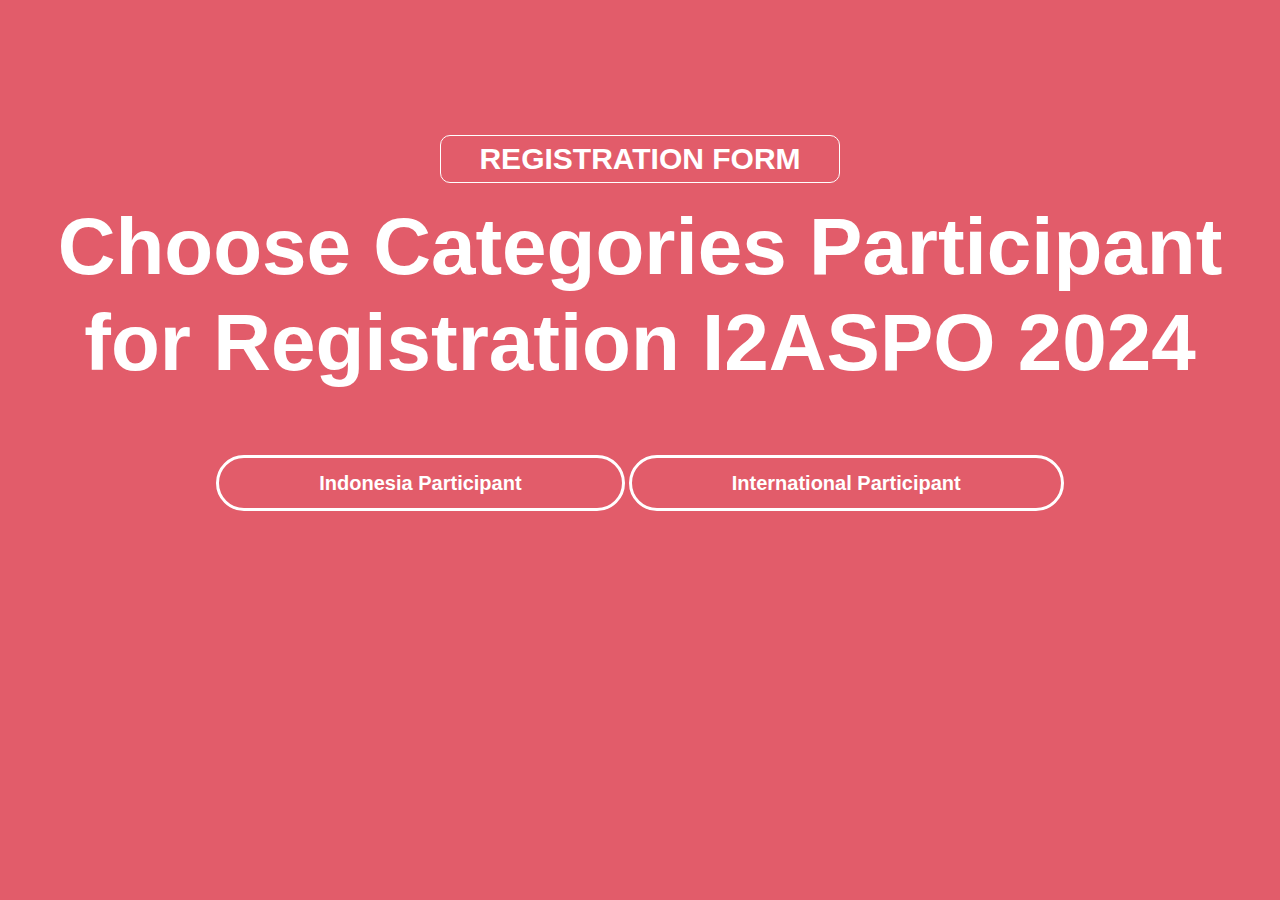
<file: index.html>
<!DOCTYPE html>
<html lang="en">
  <head>
    <meta charset="UTF-8" />
    <meta name="viewport" content="width=device-width, initial-scale=1.0" />
    <title>REGISTRATION FORM</title>
    <link rel="shortcut icon" href="./rr.png" type="image/x-icon">
    <link
      href="https://cdn.jsdelivr.net/npm/bootstrap@5.0.1/dist/css/bootstrap.min.css"
      rel="stylesheet"
    />
    <link rel="stylesheet" href="styles.css" />
  </head>
  <body>
    <div class="wrapper">
      <!-- <img src="images/slider/home4/slide4.JPG" alt=""> -->
      <div class="text-center">
        <h2 class="mx-auto">REGISTRATION FORM</h2>
        <h1 class="mx-auto">Choose Categories Participant for Registration I2ASPO 2024</h1>
        <!-- <h3 class="mx-auto">Chose Categories Participant for Registration</h3> -->
      </div>
    </div>

    <div class="link-web mx-auto text-center">
      <a href="Indonesian-Participant.html" class="btn btn--primary text-center mt-5"
        >Indonesia Participant <i class="&nbsp; fa-solid fa-earth-americas"></i
      ></a>
      <a href="International-Participant.html" class="btn btn--primary text-center mt-5"
        >International Participant <i class="&nbsp; fa-solid fa-earth-americas"></i
      ></a>
    </div>
  </body>
</html>
</file>
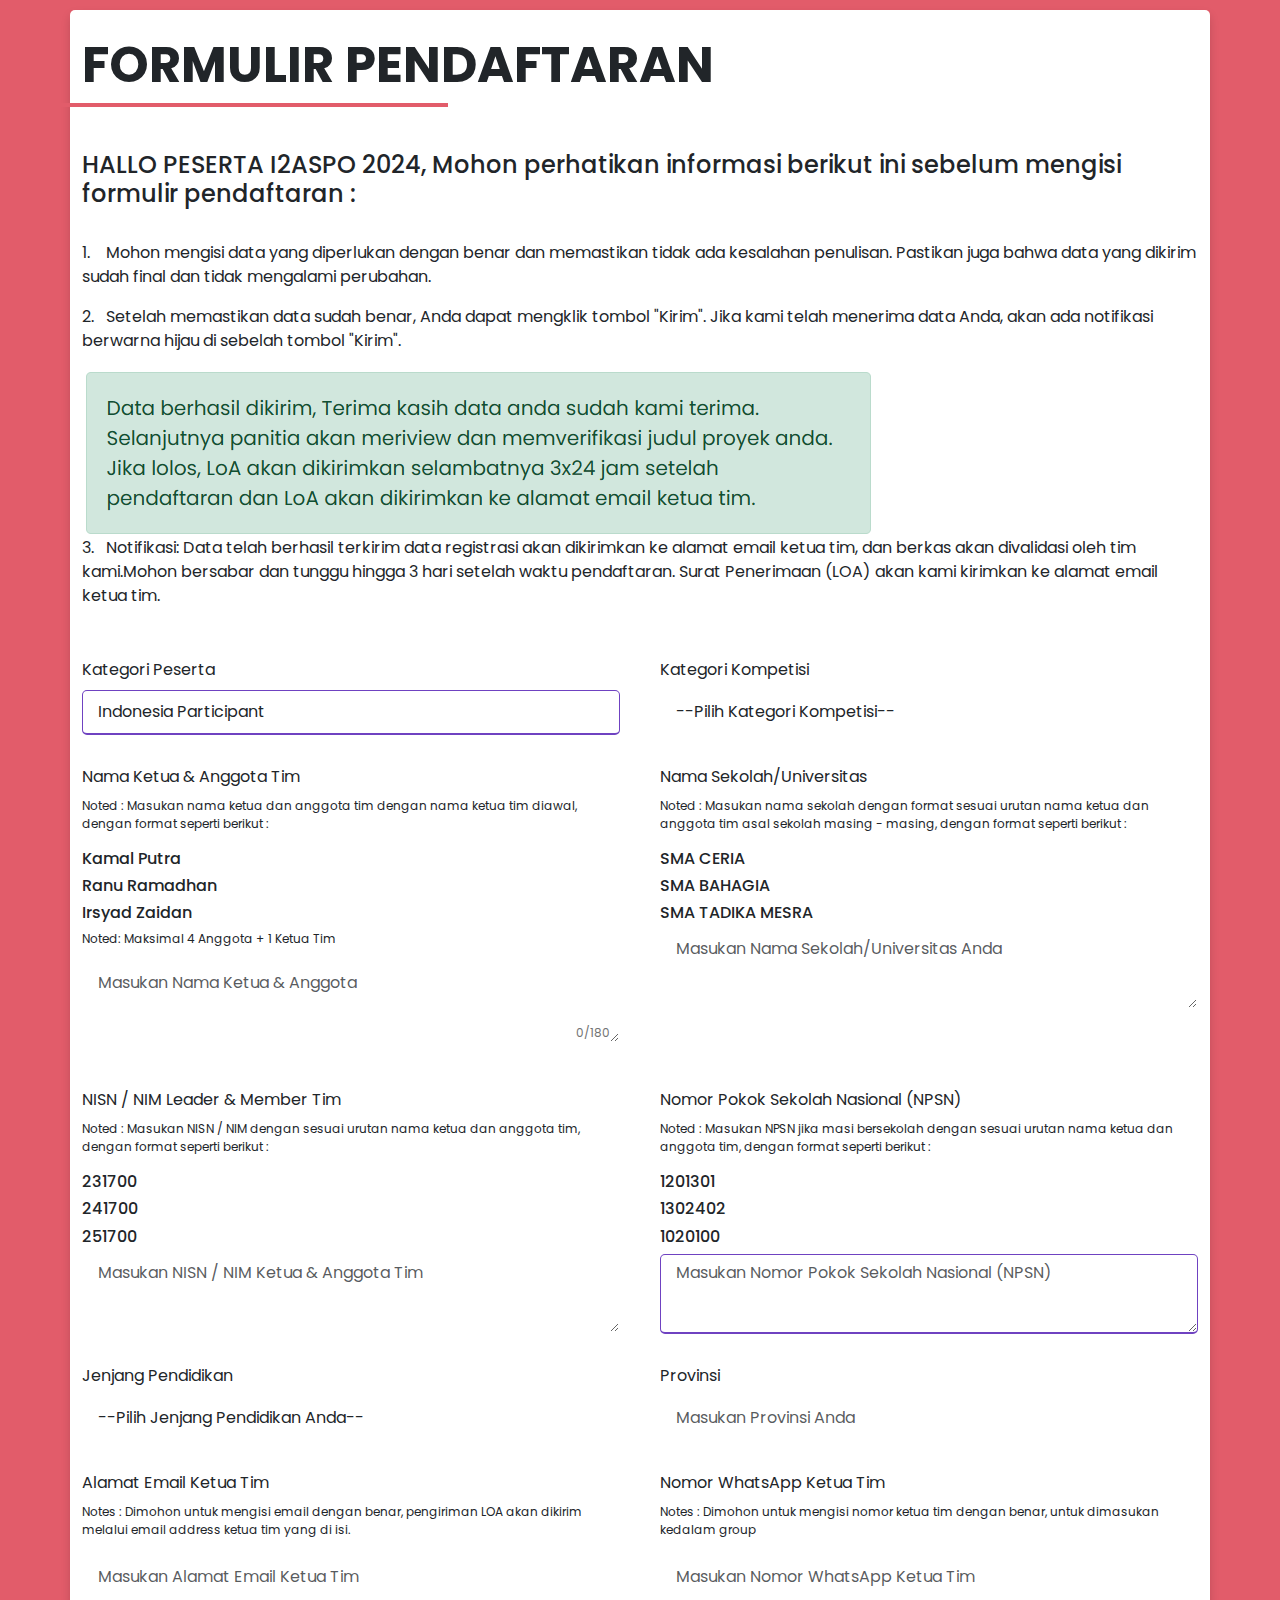
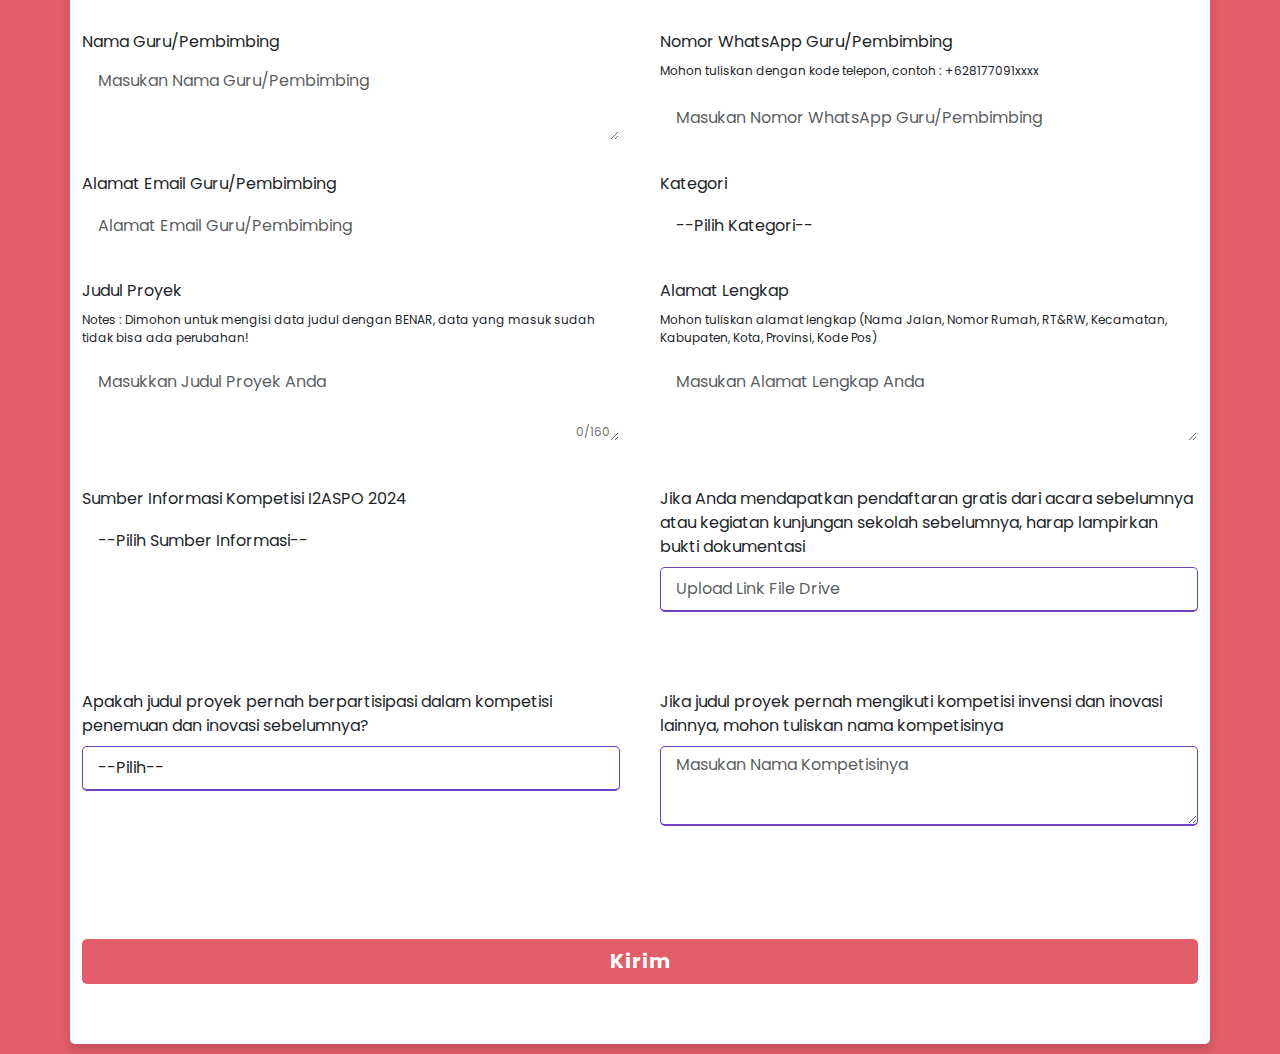
<file: Indonesian-Participant.html>
<!DOCTYPE html>
<html lang="en" dir="ltr">
  <head>
    <meta charset="UTF-8" />
    <title>REGISTRASI</title>
    <link rel="stylesheet" href="stylesss.css" />
    <link rel="shortcut icon" href="./rr.png" type="image/x-icon">
    <link
      href="https://cdn.jsdelivr.net/npm/bootstrap@5.0.1/dist/css/bootstrap.min.css"
      rel="stylesheet"
    />
    <link
      rel="stylesheet"
      href="https://unicons.iconscout.com/release/v4.0.0/css/line.css"
    />
    <meta
      name="viewport"
      content="width=device-width, initial-scale=1.0"
    />
  </head>

  
  <body>
    <div class="container">
      <div class="content">
        <h1 class="sub">FORMULIR PENDAFTARAN</h1>
        <h1 class="garis-bawah"></h1>
        <br><br>
        <h4>HALLO PESERTA I2ASPO 2024, Mohon perhatikan informasi berikut ini sebelum mengisi formulir pendaftaran :</h4>
        <br>
        <p>1.&nbsp; &nbsp; Mohon mengisi data yang diperlukan dengan benar dan memastikan tidak ada kesalahan penulisan. Pastikan juga bahwa data yang dikirim sudah final dan tidak mengalami perubahan.</p>
        <p>2.&nbsp; &nbsp;Setelah memastikan data sudah benar, Anda dapat mengklik tombol "Kirim". Jika kami telah menerima data Anda, akan ada notifikasi berwarna hijau di sebelah tombol "Kirim". </p>
        <img class="img-fluid con" src="./1.PNG" alt="">
        <p>3.&nbsp; &nbsp;Notifikasi:
          Data telah berhasil terkirim data registrasi akan dikirimkan ke alamat email ketua tim,  dan berkas akan divalidasi oleh tim kami.Mohon bersabar dan tunggu hingga 3 hari setelah waktu pendaftaran. Surat Penerimaan (LOA) akan kami kirimkan ke alamat email ketua tim. </p>
          <form name="#">
          
            <div class="user-details">
              <div class="input-box">
                <label for="CATEGORY_PARTICIPANT" class="form-label"
                  >Kategori Peserta</label>
                <select
                  type="text"
                  id="CATEGORY_PARTICIPANT"
                  name="CATEGORY_PARTICIPANT"
                  class="form-control"
                  placeholder="Choose Categories Participant"
                  value=""
                  required
                >
                  <!-- <option value="" >--Choose Categories Participant--</option> -->
                  <option value="Indonesia Participant">Indonesia Participant</option>
                </select>
                </select>
              </div>
              <div class="input-box">
                <label for="CATEGORY_COMPETITION" class="form-label"
                  >Kategori Kompetisi
                </label>
                <select
                  type="text"
                  id="CATEGORY_COMPETITION"
                  name="CATEGORY_COMPETITION"
                  class="form-control"
                  placeholder="Choose Category Competition "
                  required
                >
                  <option value="">
                    --Pilih Kategori Kompetisi--
                  </option>
                  <option value="Online Competition">
                    Kompetisi Online
                  </option>
                  <option value="Offline Competition">
                    Kompetisi Offline
                  </option>
                </select>
              </div>
              
              <div class="input-box">
                
                <label for="NAMA_LENGKAP" class="form-label"
                  >Nama Ketua & Anggota Tim
                  </label>
                <p>Noted : Masukan nama ketua dan anggota tim dengan nama ketua tim diawal, dengan format seperti berikut :</p>
                <h6>Kamal Putra</h6>
                <h6>Ranu Ramadhan</h6>
                <h6>Irsyad Zaidan</h6>
                <p>Noted: Maksimal 4 Anggota + 1 Ketua Tim</p>
                <!-- <img class="gam" src="../../aa.PNG" > -->
                <textarea
                  type="text"
                  id="NAMA_LENGKAP"
                  name="NAMA_LENGKAP"
                  class="form-control"
                  placeholder="Masukan Nama Ketua & Anggota"
                  required maxlength="180"
                  required
                ></textarea>
                <p class="barrier" id="Limit"></p>
              </div>
  
              <div class="input-box">
                <label for="NAMA_SEKOLAH" class="form-label"
                  >Nama Sekolah/Universitas</label>
                <p>Noted : Masukan nama sekolah dengan format sesuai urutan nama ketua dan anggota tim asal sekolah masing - masing, dengan format seperti berikut :</p>
                <h6>SMA CERIA</h6>
                <h6>SMA BAHAGIA</h6>
                <h6>SMA TADIKA MESRA</h6>
                <textarea
                  type="text"
                  id="NAMA_SEKOLAH"
                  name="NAMA_SEKOLAH"
                  class="form-control"
                  placeholder="Masukan Nama Sekolah/Universitas Anda"
                  required
                ></textarea>
              </div>
  
              <div class="input-box">
                <label for="NISN_NIM" class="form-label"
                  >NISN / NIM Leader & Member Tim
                </label>
                <p>Noted : Masukan NISN / NIM dengan sesuai urutan nama ketua dan anggota tim, dengan format seperti berikut :</p>
                <h6>231700</h6>
                <h6>241700</h6>
                <h6>251700</h6>
                <textarea
                  type="text"
                  id="NISN_NIM"
                  name="NISN_NIM"
                  class="form-control"
                  placeholder="Masukan NISN / NIM Ketua & Anggota Tim"
                  required
                ></textarea>
              </div>
  
  
              <div class="input-box">
                <label for="NPSN" class="form-label"
                  >Nomor Pokok Sekolah Nasional (NPSN)</label
                >
                <p>Noted : Masukan NPSN jika masi bersekolah dengan sesuai urutan nama ketua dan anggota tim, dengan format seperti berikut :</p>
                <h6>1201301</h6>
                <h6>1302402</h6>
                <h6>1020100</h6>
                <textarea
                  type="number"
                  id="NPSN"
                  name="NPSN"
                  class="form-control"
                  placeholder="Masukan Nomor Pokok Sekolah Nasional (NPSN)"
                ></textarea>
              </div>
  
              <div class="input-box">
                <label for="GRADE" class="form-label">Jenjang Pendidikan </label>
                <select
                  type="text"
                  id="GRADE"
                  name="GRADE"
                  class="form-control"
                  placeholder="Choose Grade"
                  required
                >
                  <option value="">--Pilih Jenjang Pendidikan Anda--</option>
                  <option value="Sekolah Dasar">Sekolah Dasar</option>
                  <option value="Sekolah Menengah Pertama">
                    Sekolah Menengah Pertama
                  </option>
                  <option value="Sekolah Menengah Atas">
                    Sekolah Menengah Atas
                  </option>
                  <option value="Universitas">Universitas</option>
                </select>
              </div>
  
              
              <div class="input-box">
                <label for="PROVINCE" class="form-label"
                  >Provinsi</label
                >
                <input
                  type="text"
                  id="PROVINCE"
                  name="PROVINCE"
                  class="form-control"
                  placeholder="Masukan Provinsi Anda"
                  required
                />
              </div>
  
              <div class="input-box">
                <label for="LEADER_EMAIL" class="form-label"
                  >Alamat Email Ketua Tim</label>
                <p>
                  Notes : Dimohon untuk mengisi email dengan benar, pengiriman LOA akan dikirim melalui email address ketua tim yang di isi.
                </p>
                <input
                  type="email"
                  id="LEADER_EMAIL"
                  name="LEADER_EMAIL"
                  class="form-control"
                  placeholder="Masukan Alamat Email Ketua Tim"
                  required
                />
              </div>
  
              <div class="input-box">
                <label for="LEADER_WHATSAPP" class="form-label"
                  >Nomor WhatsApp Ketua Tim</label
                >
                <!-- <p>
                  Please write with phone code, example : +6281770914129
                </p> -->
                <p>
                  Notes : Dimohon untuk mengisi nomor ketua tim dengan benar, untuk dimasukan kedalam group
                </p>
              <input
                  type="number"
                  id="LEADER_WHATSAPP"
                  name="LEADER_WHATSAPP"
                  class="form-control"
                  placeholder="Masukan Nomor WhatsApp Ketua Tim"
                  required
                />
              </div>
  
              <div class="input-box">
                <label for="NAME_SUPERVISOR" class="form-label"
                  >Nama Guru/Pembimbing</label>
                <textarea
                  type="text"
                  id="NAME_SUPERVISOR"
                  name="NAME_SUPERVISOR"
                  class="form-control"
                  placeholder="Masukan Nama Guru/Pembimbing"
                  required
                ></textarea>
              </div>
  
              <div class="input-box">
                <label
                  for="WHATSAPP_NUMBER_SUPERVISOR"
                  class="form-label"
                  >Nomor WhatsApp Guru/Pembimbing</label>
                <p>
                  Mohon tuliskan dengan kode telepon, contoh : +628177091xxxx
                </p>
                <input
                  type="number"
                  id="WHATSAPP_NUMBER_SUPERVISOR"
                  name="WHATSAPP_NUMBER_SUPERVISOR"
                  class="form-control"
                  placeholder="Masukan Nomor WhatsApp Guru/Pembimbing"
                  required
                />
              </div>
  
              <div class="input-box">
                <label for="EMAIL_TEACHER_SUPERVISOR" class="form-label"
                  >Alamat Email Guru/Pembimbing</label>
                <input
                  type="email"
                  id="EMAIL_TEACHER_SUPERVISOR"
                  name="EMAIL_TEACHER_SUPERVISOR"
                  class="form-control"
                  placeholder="Alamat Email Guru/Pembimbing"
                  required
                />
              </div>
  
              <div class="input-box">
                <label for="CATEGORIES" class="form-label"
                  >Kategori</label>
                <!-- <p>
                  Notes : Untuk kategori ber label "PUBLIC" itu diperuntukan untuk Guru, Peneliti dan Dosen
                </p> -->
                <select
                  type="text"
                  id="CATEGORIES"
                  name="CATEGORIES"
                  class="form-control"
                  placeholder="--Choose-- "
                  required
                >
                  <option value="" >--Pilih Kategori--</option>
                  <option value="Waste treatment">
                    Waste treatment
                  </option>
                  <option value="IoT and Its Applications">
                    IoT and Its Applications
                  </option>
                  <option value="Functional Food">
                    Functional Food
                  </option>
                  <option value="Energy">
                    Energy
                  </option>
                  <option value="Research on Children with Special Needs">
                    Research on Children with Special Needs
                  </option>
                  <option value="Entrepreneurship">
                    Entrepreneurship
                  </option>
                </select>
              </div>
  
              <div class="input-box">
                <label for="PROJECT_TITLE" class="form-label"
                  >Judul Proyek</label
                >
                <p>
                  Notes : Dimohon untuk mengisi data judul dengan BENAR,
                  data yang masuk sudah tidak bisa ada perubahan!
                </p>
                <textarea
                  type="text"
                  id="PROJECT_TITLE"
                  name="PROJECT_TITLE"
                  class="form-control"
                  placeholder="Masukkan Judul Proyek Anda"
                  required maxlength="160"
                  required
                ></textarea>
                <p class="barrier" id="Limit2"></p>
              </div>
  
              <div class="input-box">
                <label for="COMPLETE_ADDRESS" class="form-label"
                  >Alamat Lengkap</label>
                <p>
                  Mohon tuliskan alamat lengkap (Nama Jalan,
                  Nomor Rumah, RT&RW, Kecamatan, Kabupaten, Kota,
                  Provinsi, Kode Pos)
                </p>
                <textarea
                  type="text"
                  id="COMPLETE_ADDRESS"
                  name="COMPLETE_ADDRESS"
                  class="form-control"
                  placeholder="Masukan Alamat Lengkap Anda"
                  required
                ></textarea>
              </div>
  
              <div class="input-box">
                <label for="INFORMATION_RESOURCES" class="form-label"
                  >Sumber Informasi Kompetisi I2ASPO 2024</label
                >
                <!-- <p>
                  Tuliskan nama yang memberikan sumber atau dapat menulis
                  sumber lain (Ex: Instagram, Pendaftaran Gratis acara
                  acara sebelumnya, Kunjungan Sekolah Golden Ticket, dll)
                </p> -->
                <select
                  type="text"
                  id="INFORMATION_RESOURCES"
                  name="INFORMATION_RESOURCES"
                  class="form-control"
                  placeholder="--Choose Information Resources-- "
                  required
                >
                  <option value="">
                    --Pilih Sumber Informasi--
                  </option>
                  <option value="IYSA Instagram">IYSA Instagram</option>
                  <option value="I2ASPO Instagram">
                    I2ASPO Instagram
                  </option>
                  <option value="Pembimbing/Sekolah">
                    Pembimbing/Sekolah
                  </option>
                  <option value="IYSA FaceBook">IYSA FaceBook</option>
                  <option value="IYSA Linkedin">IYSA Linkedin</option>
                  <option value="IYSA Website">IYSA Website</option>
                  <option value="I2ASPO Website">I2ASPO Website</option>
                  <option value="IYSA Email">IYSA Email</option>
                  <option value="I2ASPO Email">I2ASPO Email</option>
                  <option value="Acara Sebelumnya">Acara Sebelumnya</option>
                  <option value="Lainnya">Lainnya</option>
                </select>
              </div>
  
  
              <div class="input-box">
                <label for="FILE" class="form-label"
                  >Jika Anda mendapatkan pendaftaran gratis dari acara sebelumnya atau
                  kegiatan kunjungan sekolah sebelumnya, harap lampirkan bukti
                  dokumentasi </label>
                <input
                  type="url"
                  id="FILE"
                  name="FILE"
                  class="form-control"
                  placeholder="Upload Link File Drive"
  
                />
                <br><br>
              </div>

              <div class="input-box">
                <label
                  for="YES_NO"
                  class="form-label"
                  >Apakah judul proyek pernah berpartisipasi dalam kompetisi penemuan dan inovasi sebelumnya?</label>
                <select
                  type="text"
                  id="YES_NO"
                  name="YES_NO"
                  class="form-control"
                  placeholder="--Choose Information Resources-- "
                  required
                >
                  <option>--Pilih--</option>
                  <option value="Yes">Iya</option>
                  <option value="No">Tidak</option>
                </select>
              </div>
              
              <div class="input-box">
                <label for="JUDUL_PERNAH_BERPATISIPASI" class="form-label"
                  >Jika judul proyek pernah mengikuti kompetisi invensi dan inovasi lainnya, mohon tuliskan nama kompetisinya</label>
                <textarea
                  type="text"
                  id="JUDUL_PERNAH_BERPATISIPASI"
                  name="JUDUL_PERNAH_BERPATISIPASI"
                  class="form-control"
                  placeholder="Masukan Nama Kompetisinya"
                ></textarea>
                <div class="mt-5" id="form_alerts"></div>
              </div>
  
            </div>
            <div class="button">
              <input type="submit" value="Kirim" />
            </div>
          </form>
      </div>
    </div>


    <script>
      var NAMA_LENGKAP = document.getElementById
      ('NAMA_LENGKAP');
      var Limit = document.getElementById("Limit");
      var limit = 180;
      Limit.textContent = 0 + "/" + limit;
    
      NAMA_LENGKAP.addEventListener("input", function  () {
        var textLength = NAMA_LENGKAP.value.length;
        Limit.textContent = textLength + "/" + limit;
    
          if(textLength > limit) {
            NAMA_LENGKAP.style.borderColor = "#ff2851";
            Limit.style.color = "#ff2851";
          } else {
            NAMA_LENGKAP.style.borderColor = "#31821b";
            Limit.style.color = "#31821b";
          }if ('submit', textLength > limit) {
            alert("Exceeding the letter limit");
          }
      })
    
    </script>

    <script>
      var PROJECT_TITLE = document.getElementById
      ('PROJECT_TITLE');
      var Limit2 = document.getElementById("Limit2");
      var limit2 = 160;
      Limit2.textContent = 0 + "/" + limit2;  
    
      PROJECT_TITLE.addEventListener("input", function  () {
        var textLength = PROJECT_TITLE.value.length;
        Limit2.textContent = textLength + "/" + limit2;
    
          if(textLength > limit2) {
            PROJECT_TITLE.style.borderColor = "#ff2851";
            Limit2.style.color = "#ff2851";
          } else {
            PROJECT_TITLE.style.borderColor = "#31821b";
            Limit2.style.color = "#31821b";
    
    
          }if (textLength > limit2) {
            alert("#alert-name");
            remove("d-none");
          }
      })
    
    </script>

    <script src="https://code.jquery.com/jquery-3.6.0.min.js"></script>
    <script src="https://cdn.jsdelivr.net/npm/bootstrap@5.0.1/dist/js/bootstrap.bundle.min.js"></script>
    <script>
    const scriptURL =
      '/';
    const form = document.forms['#'];
    
    form.addEventListener('submit', (e) => {
      e.preventDefault();
      fetch(scriptURL, { method: 'POST', body: new FormData(form) })
        .then((response) =>
          $('#form_alerts').html(
            "<div class='alert alert-success'>Data berhasil dikirim, Terima kasih data anda sudah kami terima. Selanjutnya panitia akan meriview dan memverifikasi judul proyek anda. Jika lolos, LoA akan dikirimkan selambatnya 3x24 jam setelah pendaftaran dan LoA akan dikirimkan ke alamat email ketua tim."
          )
        )
        .catch((error) =>
          $('#form_alerts').html(
            "<div class='alert alert-danger'>Data gagal terkirim!.</div>"
          )
        );
      form.reset();
    });</script>

  </body>
</html>
</file>
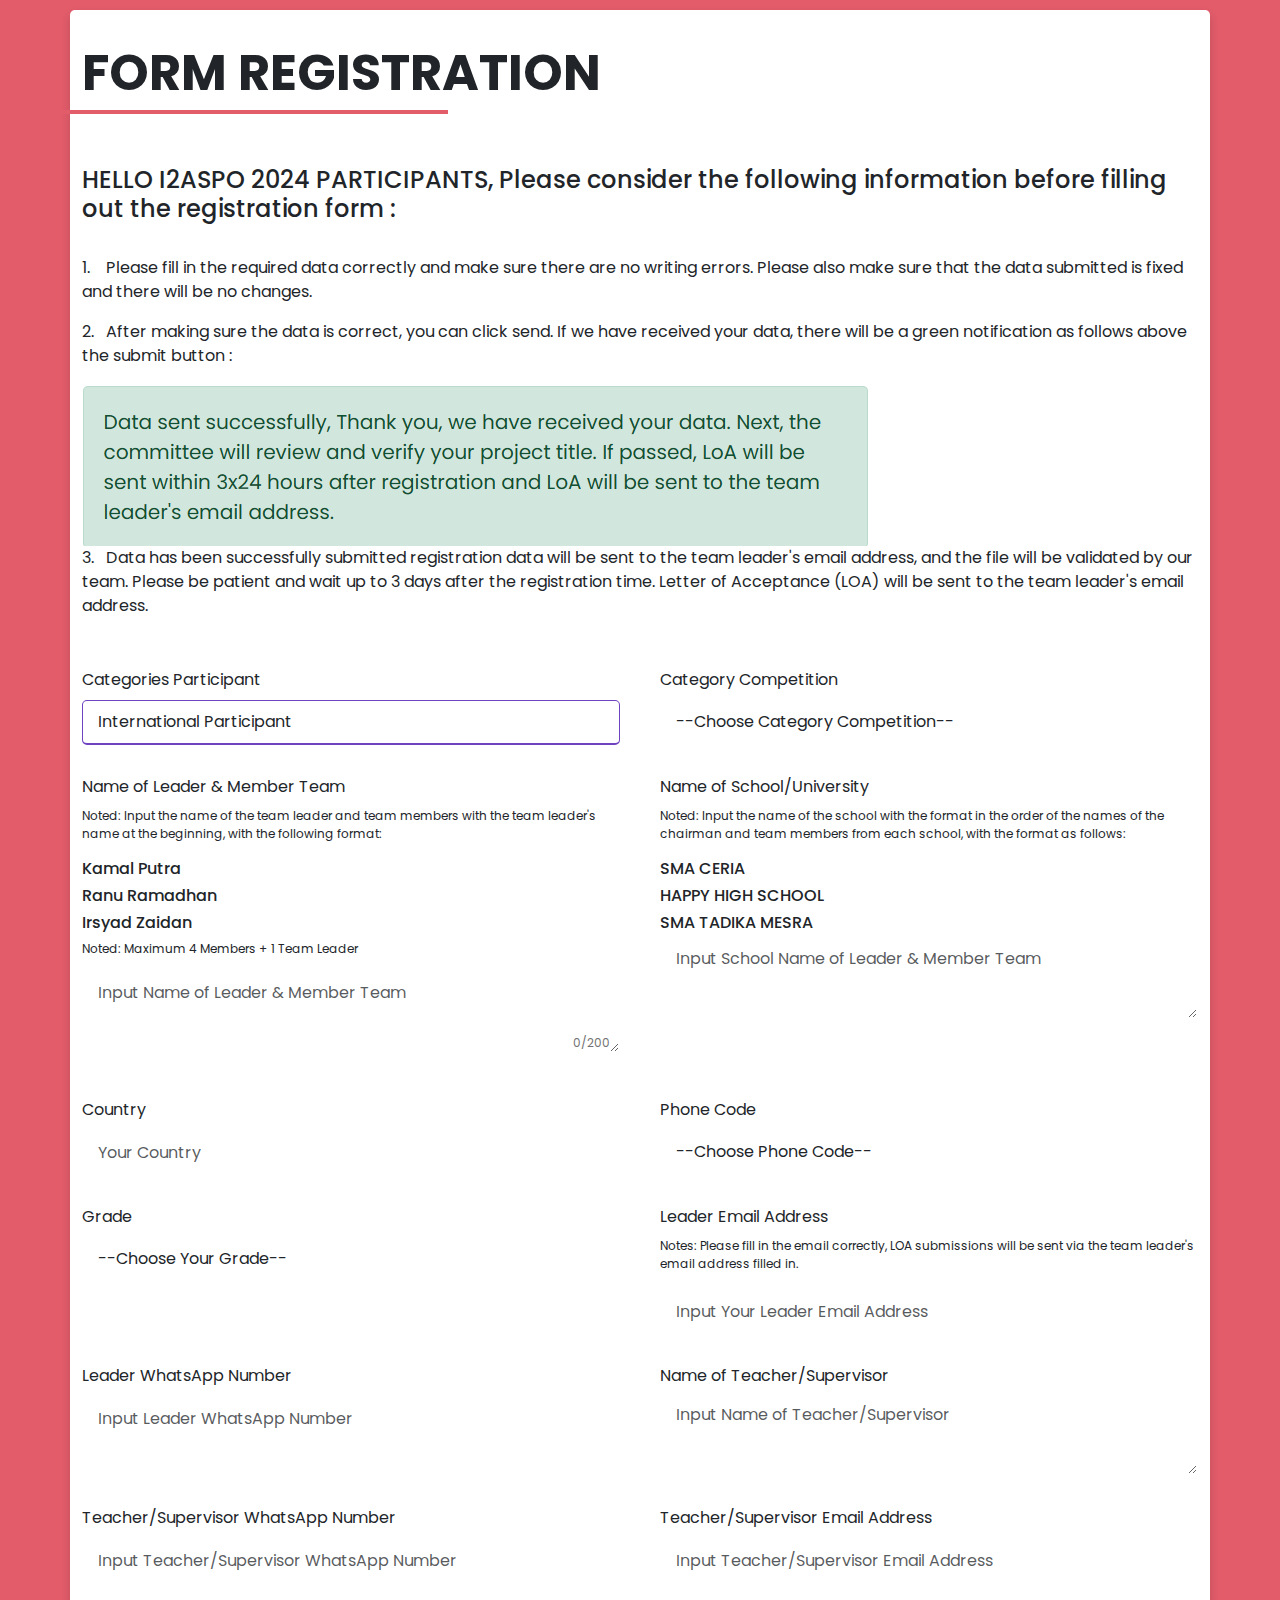
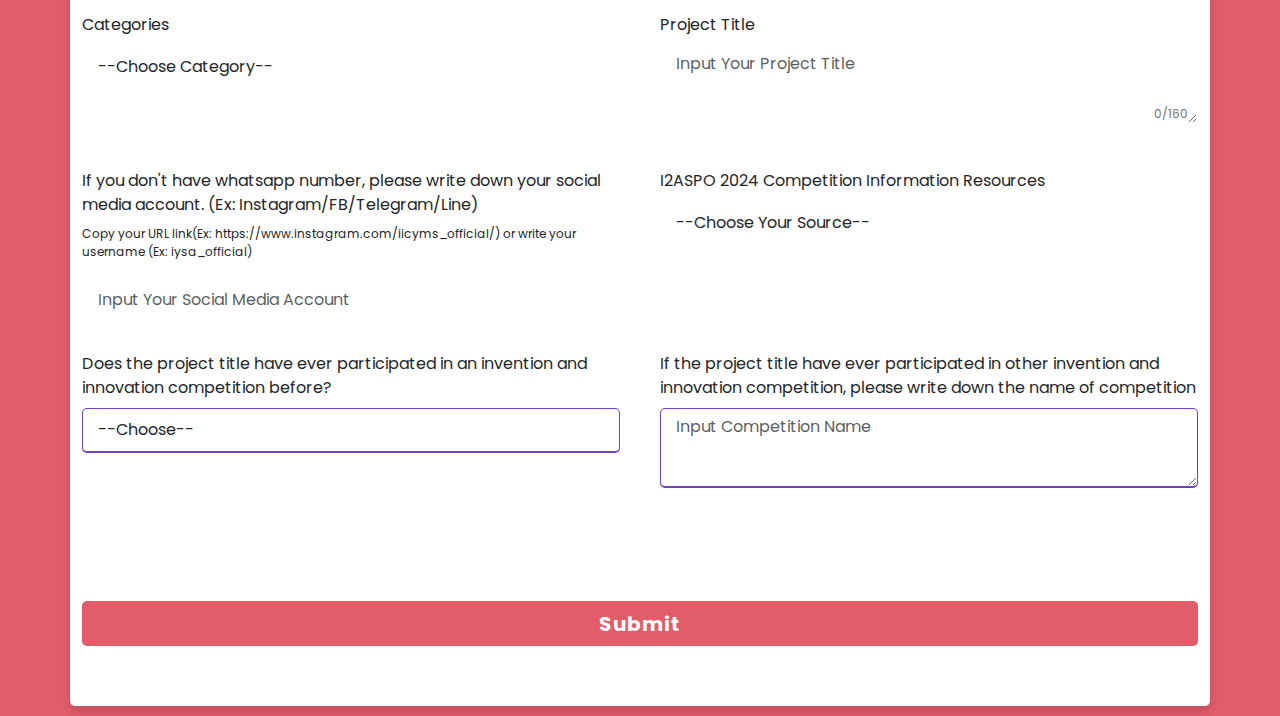
<file: International-Participant.html>
<!DOCTYPE html>
<html lang="en" dir="ltr">
  <head>
    <meta charset="UTF-8" />
    <title>REGISTRASI</title>
    <link rel="stylesheet" href="styless.css" />
    <link rel="shortcut icon" href="./rr.png" type="image/x-icon">
    <link
      href="https://cdn.jsdelivr.net/npm/bootstrap@5.0.1/dist/css/bootstrap.min.css"
      rel="stylesheet"
    />
    <link
      rel="stylesheet"
      href="https://unicons.iconscout.com/release/v4.0.0/css/line.css"
    />
    <meta
      name="viewport"
      content="width=device-width, initial-scale=1.0"
    />
  </head>

  
  <body>
    <div class="container">
      <div class="content">
        <div class="sub">FORM REGISTRATION</div>
        <h1 class="garis-bawah"></h1>
        <br><br>
        <h4>HELLO I2ASPO 2024 PARTICIPANTS, Please consider the following information before filling out the registration form :</h4>
        <br>
        <p>1.&nbsp; &nbsp; Please fill in the required data correctly and make sure there are no writing errors. Please also make sure that the data submitted is fixed and there will be no changes.</p>
        <p>2.&nbsp; &nbsp;After making sure the data is correct, you can click send. If we have received your data, there will be a green notification as follows above the submit button : </p>
        <img class="con img-fluid" src="./2.PNG" alt="">
        <p>3.&nbsp; &nbsp;Data has been successfully submitted registration data will be sent to the team leader's email address, and the file will be validated by our team. 
          Please be patient and wait up to 3 days after the registration time. Letter of Acceptance (LOA) will be sent to the team leader's email address.</p>
        <form name="#">
          
          <div class="user-details">
            <div class="input-box">
              
              <label for="CATEGORY_PARTICIPANT" class="form-label"
                >Categories Participant</label
              >
              <select
                type="text"
                id="CATEGORY_PARTICIPANT"
                name="CATEGORY_PARTICIPANT"
                class="form-control"
                placeholder="Choose Categories Participant"
                value=""
                required
              >
                <!-- <option value="" >--Choose Categories Participant--</option> -->
                <!-- <option value="Indonesia Participant">Indonesia Participant</option> -->
                <option value="International Participant">International Participant</option>
              </select>
            </div>
            <div class="input-box">
              
              <label for="CATEGORY_COMPETITION" class="form-label"
                >Category Competition</label
              >
              <select
                type="text"
                id="CATEGORY_COMPETITION"
                name="CATEGORY_COMPETITION"
                class="form-control"
                placeholder="Choose Category Competition "
                
                required
              >
                <option value="">--Choose Category Competition--</option>
                <option value="Online Competition">Online Competition</option>
                <option value="Online Competition + Certificate and Medal">Online Competition + Certificate and Medal</option>
                <option value="Offline Competition">Offline Competition</option>
                <option value="Offline Competition + Full Package">Offline Competition + Full Package</option>
              </select>
              </select>
            </div>

            <div class="input-box">
              <label for="NAMA_LENGKAP" class="form-label"
                >Name of Leader & Member Team</label
              >
              <p>Noted: Input the name of the team leader and team members with the team leader's name at the beginning, with the following format:</p>
              <h6>Kamal Putra</h6>
              <h6>Ranu Ramadhan</h6>
              <h6>Irsyad Zaidan</h6>
              <p>Noted: Maximum 4 Members + 1 Team Leader</p>
              <textarea
                type="text"
                id="NAMA_LENGKAP"
                name="NAMA_LENGKAP"
                class="form-control"
                placeholder="Input Name of Leader & Member Team"
                required maxlength="200"
                required
              ></textarea>
              <p class="barrier" id="Limit"></p>
            </div>

            <div class="input-box">
              <label for="NAMA_SEKOLAH" class="form-label"
                >Name of School/University</label
              >
              <p>Noted: Input the name of the school with the format in the order of the names of the chairman and team members from each school, with the format as follows:</p>
              <h6>SMA CERIA</h6>
              <h6>HAPPY HIGH SCHOOL</h6>
              <h6>SMA TADIKA MESRA</h6>
              <textarea
                type="text"
                id="NAMA_SEKOLAH"
                name="NAMA_SEKOLAH"
                class="form-control"
                placeholder="Input School Name of Leader & Member Team"
                required
              ></textarea>
            </div>

            <div class="input-box">
              <label for="COUNTRY" class="form-label">Country</label>
              <input
                type="text"
                id="COUNTRY"
                name="COUNTRY"
                class="form-control"
                placeholder="Your Country "
                required
              />
            </div>


            <div class="input-box">
              <label for="PHONE_CODE" class="form-label"
                >Phone Code</label
              >
              <select
                type="text"
                id="PHONE_CODE"
                name="PHONE_CODE"
                class="form-control"
                placeholder="Choose Phone Code "
                required
              >
                <option value="">--Choose Phone Code--</option>
                <option value="Indonesia +62">Indonesia +62</option>
                <option value="Afganistan +93">Afganistan +93</option>
                <option value="Afrika Selatan +27">Afrika Selatan +27</option>
                <option value="Afrika Tengah +236">Afrika Tengah +236</option>
                <option value="Albania +355">Albania +355</option>
                <option value="Algeria +213">Algeria +213</option>
                <option value="Amerika Serikat +1">Amerika Serikat +1</option>
                <option value="Arab Saudi +966">Arab Saudi +966</option>
                <option value="Australia +61">Australia +61</option>
                <option value="Azerbaijan +994">Azerbaijan +994</option>
                <option value="Austria +43">Austria +43</option>
                <option value="Bangladesh +880">Bangladesh +880</option>
                <option value="Belanda +31">Belanda +31</option>
                <option value="Belarus +375">Belarus +375</option>
                <option value="Bolivia +591">Bolivia +591</option>
                <option value="Brasil +55">Brasil +55</option>
                <option value="Brunei Darussalam +673">Brunei Darussalam +673</option>
                <option value="China +86">China +86</option>
                <option value="Filipina +63">Filipina +63</option>
                <option value="Finlandia +358">Finlandia +358</option>
                <option value="Hongaria +36">Hongaria +36</option>
                <option value="Hongkong +852">Hongkong +852</option>
                <option value="India +91">India +91</option>
                <option value="Irak +964">Irak +964</option>
                <option value="Iran +98">Iran +98</option>
                <option value="Irlandia +353">Irlandia +353</option>
                <option value="Jepang +81">Jepang +81</option>
                <option value="Kamboja +855">Kamboja +855</option>
                <option value="Kazakhstan +7">Kazakhstan +7</option>
                <option value="Korea Selatan +82">Korea Selatan +82</option>
                <option value="Republik Kongo +243">Republik Kongo +243</option>
                <option value="Kosta Rika +506">Kosta Rika +506</option>
                <option value="Lebanon +961">Lebanon +961</option>
                <option value="Malaysia +60">Malaysia +60</option>
                <option value="Maroko +212">Maroko +212</option>
                <option value="Mexico +52">Mexico +52</option>
                <option value="Myanmar +95">Myanmar +95</option>
                <option value="Nepal +977">Nepal +977</option>
                <option value="Pakistan +92">Pakistan +92</option>
                <option value="Rumania +40">Rumania +40</option>
                <option value="Singapura +65">Singapura +65</option>
                <option value="Slovenia +386">Slovenia +386</option>
                <option value="Taiwan +886">Taiwan +886</option>
                <option value="Thailand +66">Thailand +66</option>
                <option value="Turki +90">Turki +90</option>
                <option value="Turkmenistan +993">Turkmenistan +993</option>
                <option value="Uni Emirat Arab +971">Uni Emirat Arab +971</option>
                <option value="Uzbekistan +998">Uzbekistan +998</option>
                <option value="Vietnam +84">Vietnam +84</option>
                <option value="Zimbabwe +263">Zimbabwe +263</option>
                <option value="Puerto Riko +1">Puerto Riko +1</option>
              </select>
            </div>

            <div class="input-box">
              <label for="GRADE" class="form-label">Grade </label>
              <select
                type="text"
                id="GRADE"
                name="GRADE"
                class="form-control"
                placeholder="Choose Grade"
                required
              >
                <option value="">--Choose Your Grade--</option>
                <option value="Elementery">Elementery</option>
                <option value="Junior High School">
                  Junior High School
                </option>
                <option value="Senior High School">
                  Senior High School
                </option>
                <option value="University">University</option>
              </select>
            </div>

            <div class="input-box">
              <label for="LEADER_EMAIL" class="form-label"
                >Leader Email Address</label
              >
              <p>
                Notes: Please fill in the email correctly, LOA submissions will be sent via the team leader's email address filled in.
              </p>
              <input
                type="email"
                id="LEADER_EMAIL"
                name="LEADER_EMAIL"
                class="form-control"
                placeholder="Input Your Leader Email Address"
                required
              />
            </div>

            <div class="input-box">
              <label for="LEADER_WHATSAPP" class="form-label"
                >Leader WhatsApp Number</label
              >
            <input
                type="number"
                id="LEADER_WHATSAPP"
                name="LEADER_WHATSAPP"
                class="form-control"
                placeholder="Input Leader WhatsApp Number"
                required
              />
            </div>

            <div class="input-box">
              <label for="NAME_SUPERVISOR" class="form-label"
                >Name of Teacher/Supervisor</label
              >
              <textarea
                type="text"
                id="NAME_SUPERVISOR"
                name="NAME_SUPERVISOR"
                class="form-control"
                placeholder="Input Name of Teacher/Supervisor"
                required
              ></textarea>
            </div>

            <div class="input-box">
              <label
                for="WHATSAPP_NUMBER_SUPERVISOR"
                class="form-label"
                >Teacher/Supervisor WhatsApp Number</label
              >
              <input
                type="number"
                id="WHATSAPP_NUMBER_SUPERVISOR"
                name="WHATSAPP_NUMBER_SUPERVISOR"
                class="form-control"
                placeholder="Input Teacher/Supervisor WhatsApp Number"
                required
              />
            </div>

            <div class="input-box">
              <label for="EMAIL_TEACHER_SUPERVISOR" class="form-label"
                >Teacher/Supervisor Email Address</label
              >
              <input
                type="email"
                id="EMAIL_TEACHER_SUPERVISOR"
                name="EMAIL_TEACHER_SUPERVISOR"
                class="form-control"
                placeholder="Input Teacher/Supervisor Email Address"
                required
              />
            </div>

            <div class="input-box">
              <label for="CATEGORIES" class="form-label"
                >Categories</label>
                <select
                type="text"
                id="CATEGORIES"
                name="CATEGORIES"
                class="form-control"
                placeholder="--Choose-- "
                required
              >
                <option value="" >--Choose Category--</option>
                <option value="Waste treatment">
                  Waste treatment
                </option>
                <option value="IoT and Its Applications">
                  IoT and Its Applications
                </option>
                <option value="Functional Food">
                  Functional Food
                </option>
                <option value="Energy">
                  Energy
                </option>
                <option value="Research on Children with Special Needs">
                  Research on Children with Special Needs
                </option>
                <option value="Entrepreneurship">
                  Entrepreneurship
                </option>
              </select>
            </div>

            <div class="input-box">
              <label for="PROJECT_TITLE" class="form-label"
                >Project Title</label
              >
              <!-- <p>
                Notes : Dimohon untuk mengisi data judul dengan BENAR,
                data yang masuk sudah tidak bisa ada perubahan!
              </p> -->
              <textarea
                type="text"
                id="PROJECT_TITLE"
                name="PROJECT_TITLE"
                class="form-control"
                placeholder="Input Your Project Title"
                required maxlength="160"
                required
              ></textarea>
              <p class="barrier" id="Limit2"></p>
            </div>

            

            <div class="input-box">
              <label for="SOSMED" class="form-label">If you don't have whatsapp number, please write down your social media account. (Ex: Instagram/FB/Telegram/Line)</label>
              <P>Copy your URL link(Ex: https://www.instagram.com/iicyms_official/) or write your username (Ex: iysa_official)</P>
              <input
                type="text"
                id="SOSMED"
                name="SOSMED"
                class="form-control"
                placeholder="Input Your Social Media Account "
                required
              />
            </div>

            <div class="input-box">
              <label for="INFORMATION_RESOURCES" class="form-label"
                >I2ASPO 2024 Competition Information Resources</label
              >
              <select
                type="text"
                id="INFORMATION_RESOURCES"
                name="INFORMATION_RESOURCES"
                class="form-control"
                placeholder="--Choose Information Resources-- "
                required
              >
                <option value="">
                  --Choose Your Source--
                </option>
                <option value="IYSA Instagram">IYSA Instagram</option>
                <option value="I2ASPO Instagram">
                  I2ASPO Instagram
                </option>
                <option value="Pembimbing/Sekolah">
                  Pembimbing/Sekolah
                </option>
                <option value="IYSA FaceBook">IYSA FaceBook</option>
                <option value="IYSA Linkedin">IYSA Linkedin</option>
                <option value="IYSA Website">IYSA Website</option>
                <option value="I2ASPO Website">I2ASPO Website</option>
                <option value="IYSA Email">IYSA Email</option>
                <option value="I2ASPO Email">I2ASPO Email</option>
                <option value="Previous Event">Previous Event</option>
                <option value="Others">Lainnya</option>
              </select>
            </div>
            

            <div class="input-box">
              <label
                for="YES_NO"
                class="form-label"
                >Does the project title have ever participated in an invention and innovation competition before?</label
              >
              <select
                type="text"
                id="YES_NO"
                name="YES_NO"
                class="form-control"
                placeholder="--Choose-- "
                required
              >
                <option>--Choose--</option>
                <option value="Yes">Yes</option>
                <option value="No">No</option>
              </select>
            </div>
            
            <div class="input-box">
              <label for="JUDUL_PERNAH_BERPATISIPASI" class="form-label"
                >If the project title have ever participated in other invention and innovation competition, please write down the name of competition</label
              >
              <textarea
                type="text"
                id="JUDUL_PERNAH_BERPATISIPASI"
                name="JUDUL_PERNAH_BERPATISIPASI"
                class="form-control"
                placeholder="Input Competition Name"
              ></textarea>
              <div class="mt-5" id="form_alerts"></div>
            </div>
          </div>
          <div class="button">
            <input type="submit" value="Submit" />
          </div>
        </form>
      </div>
    </div>

    <script src="https://code.jquery.com/jquery-3.6.0.min.js"></script>
    <script src="https://cdn.jsdelivr.net/npm/bootstrap@5.0.1/dist/js/bootstrap.bundle.min.js"></script>
    <script>
    // function sendMail() {


    //   let parms = {
    //     CATEGORY_PARTICIPANT: document.getElementById(
    //       'CATEGORY_PARTICIPANT'
    //     ).value,
    //     CATEGORY_COMPETITION: document.getElementById(
    //       'CATEGORY_COMPETITION'
    //     ).value,
    //     NAMA_LENGKAP: document.getElementById('NAMA_LENGKAP').value,
    //     NAMA_SEKOLAH: document.getElementById('NAMA_SEKOLAH').value,
    //     COUNTRY: document.getElementById('COUNTRY').value,
    //     PHONE_CODE: document.getElementById('PHONE_CODE').value,
    //     GRADE: document.getElementById('GRADE').value,
    //     LEADER_EMAIL: document.getElementById('LEADER_EMAIL').value,
    //     LEADER_WHATSAPP: document.getElementById('LEADER_WHATSAPP').value,
    //     NAME_SUPERVISOR: document.getElementById('NAME_SUPERVISOR').value,
    //     WHATSAPP_NUMBER_SUPERVISOR: document.getElementById(
    //       'WHATSAPP_NUMBER_SUPERVISOR'
    //     ).value,
    //     EMAIL_TEACHER_SUPERVISOR: document.getElementById(
    //       'EMAIL_TEACHER_SUPERVISOR'
    //     ).value,
    //     CATEGORIES: document.getElementById('CATEGORIES').value,
    //     PROJECT_TITLE: document.getElementById('PROJECT_TITLE').value,
    //     SOSMED: document.getElementById('SOSMED')
    //       .value,
    //     INFORMATION_RESOURCES: document.getElementById(
    //       'INFORMATION_RESOURCES'
    //     ).value,
    //     YES_NO: document.getElementById('YES_NO').value,
    //     JUDUL_PERNAH_BERPATISIPASI: document.getElementById(
    //       'JUDUL_PERNAH_BERPATISIPASI'
    //     ).value,
    //     nomorUrut : document.getElementById("nomorUrut").value,
    //   };
    
    //   emailjs
    //     .send('service_2rxj19o', 'template_55jakrl', parms)
    // }</script>


<script>
  var NAMA_LENGKAP = document.getElementById
  ('NAMA_LENGKAP');
  var Limit = document.getElementById("Limit");
  var limit = 200;
  Limit.textContent = 0 + "/" + limit;

  NAMA_LENGKAP.addEventListener("input", function  () {
    var textLength = NAMA_LENGKAP.value.length;
    Limit.textContent = textLength + "/" + limit;

      if(textLength > limit) {
        NAMA_LENGKAP.style.borderColor = "#ff2851";
        Limit.style.color = "#ff2851";
      } else {
        NAMA_LENGKAP.style.borderColor = "#31821b";
        Limit.style.color = "#31821b";
      }if ('submit', textLength > limit) {
        alert("Exceeding the letter limit");
      }
  })

</script>


<script>
  var PROJECT_TITLE = document.getElementById
  ('PROJECT_TITLE');
  var Limit2 = document.getElementById("Limit2");
  var limit2 = 160;
  Limit2.textContent = 0 + "/" + limit2;  

  PROJECT_TITLE.addEventListener("input", function  () {
    var textLength = PROJECT_TITLE.value.length;
    Limit2.textContent = textLength + "/" + limit2;

      if(textLength > limit2) {
        PROJECT_TITLE.style.borderColor = "#ff2851";
        Limit2.style.color = "#ff2851";
      } else {
        PROJECT_TITLE.style.borderColor = "#31821b";
        Limit2.style.color = "#31821b";


      }if (textLength > limit2) {
        alert("#alert-name");
        remove("d-none");
      }
  })

</script>

    <script>
    const scriptURL =
      '/';
    const form = document.forms['#'];
    
    form.addEventListener('submit', (e) => {
      e.preventDefault();
      fetch(scriptURL, { method: 'POST', body: new FormData(form) })
        .then((response) =>
          $('#form_alerts').html(
            "<div class='alert alert-success'>Data sent successfully, Thank you, we have received your data. Next, the committee will review and verify your project title. If passed, LoA will be sent within 3x24 hours after registration and LoA will be sent to the team leader's email address."
          )
        )
        .catch((error) =>
          $('#form_alerts').html(
            "<div class='alert alert-danger'>Data failed to be sent!.</div>"
          )
        );
      form.reset();
    });</script>


  </body>
</html>
</file>
<file: styles.css>
:root{
  --warna-primary: #E25C6A;
  --warna-sekunder: #157899;
  --warna-tulisan: #fff;
  --warna-tulisan2 : #000;
}

body {
  font-size: 15px;
  font-family: "Roboto Condensed", sans-serif;
  vertical-align: baseline;
  line-height: 26px;
  font-weight: 400;
  overflow-x: hidden;
  background: var(--warna-primary);
}

.wrapper {
  margin-top: 10px;
}

.wrapper h1 {
  font-size: clamp(30px, 8vw, 80px);
  padding: .5rem;
  text-align: center;
  justify-content: center;
  font-weight: bold;
  color: var(--warna-tulisan);
  font-family: "Trebuchet MS", "Lucida Sans Unicode", "Lucida Grande",
    "Lucida Sans", Arial, sans-serif;
}

.wrapper h2 {
  font-size: clamp(20px, 4vw, 30px);
  color: var(--warna-tulisan);
  margin-top: 15vh;
  font-family: "Trebuchet MS", "Lucida Sans Unicode", "Lucida Grande",
    "Lucida Sans", Arial, sans-serif;
  border: 1px solid var(--warna-tulisan);
  width: 400px;
  font-weight: bold;
  border-radius: 10px;
  padding: 5px;
  background: var(--warna-primary);
}

.wrapper h3 {
  font-size: 30px;
  margin-top: 1px;
  text-align: center;
  justify-content: center;
  font-weight: bold;
  color: var(--warna-tulisan);
  font-family: "Trebuchet MS", "Lucida Sans Unicode", "Lucida Grande",
    "Lucida Sans", Arial, sans-serif;
}

/* button */

a {
  border: none;
  background: initial;
}

.link-web .btn {
  margin: auto;
  align-items: center;
  justify-content: center;
  margin-top: 10 0px !important;
}

.btn {
  padding: 10px 100px;
  border-radius: 550000px;
  cursor: pointer;
  border: var(--warna-tulisan2) 1px solid;
  transition: all 0.4s;
  font-size: 20px;
  font-weight: bold;
  font-family: "Trebuchet MS", "Lucida Sans Unicode", "Lucida Grande",
    "Lucida Sans", Arial, sans-serif;
}

.btn--primary {
  background-color: var(--warna-primary);
  color: var(--warna-tulisan);
  border: solid .2rem var(--warna-tulisan);
}

.btn--primary:hover {
  color: var(--warna-tulisan2);
  background: var(--warna-tulisan);
  box-shadow: 0 4px 15px 0 rgba(245,245,245);
  border: var(--warna-tulisan) 1px solid;
}

.btn--accent {
  background-color: var(--warna-tulisan);
}

.btn--accent:hover {
  color: var(--warna-tulisan);
  background: var(--warna-primary);
  box-shadow: 0 4px 15px 0 rgba(245,245,245);
  border: #000 1px solid;
}

@media screen and (max-width: 426px) {
  .link-web .btn {
    width: 75%;
    margin-top: 2px !important;
    margin-bottom: 10px;
  }
  .wrapper h3 {
    font-size: 20px;
    margin-top: 1px !important;
    text-align: center;
    margin-bottom: 50px !important;
    justify-content: center;
    font-weight: bold;
    color: var(--warna-tulisan);
    font-family: "Trebuchet MS", "Lucida Sans Unicode", "Lucida Grande",
      "Lucida Sans", Arial, sans-serif;
  }

  .link-web a{
      font-size: 20px;
  }

  .wrapper h1 {
    text-align: center;
    margin-top: 30px !important;
    justify-content: center;
    font-weight: bold;
    color: var(--warna-tulisan);
    font-family: "Trebuchet MS", "Lucida Sans Unicode", "Lucida Grande",
      "Lucida Sans", Arial, sans-serif;
  }
  .wrapper h2 {
    color: var(--warna-tulisan);
    margin-top: 90px !important;
    font-family: "Trebuchet MS", "Lucida Sans Unicode", "Lucida Grande",
      "Lucida Sans", Arial, sans-serif;
    border: 1px solid var(--warna-tulisan);
    font-weight: bold;
    border-radius: 25px;
    padding: 5px;
    background: var(--warna-primary);
    width: 75%;
  }
  .btn {
    padding: 10px 10px;
    border-radius: 550000px;
    cursor: pointer;
    transition: all 0.4s;
    font-size: 20px;
    font-weight: bold;
    font-family: "Trebuchet MS", "Lucida Sans Unicode", "Lucida Grande",
      "Lucida Sans", Arial, sans-serif;
  }
}
</file>
<file: stylesss.css>
@import url('https://fonts.googleapis.com/css2?family=Poppins:wght@200;300;400;500;600;700&display=swap');
* {
  margin: 0;
  padding: 0;
  box-sizing: border-box;
  font-family: 'Poppins', sans-serif;
}

:root{
  --warna-primary: #E25C6A;
  --warna-sekunder: #00bfff;
  --warna-tulisan: #fff;
  --warna-tulisan2 : #000;
}

.barrier {
  width: 100%;
  text-align: right;
  margin-top: -20px;
  padding-right: 10px;
  color: #737373;
}

body {
  height: auto;
  display: flex;
  justify-content: center;
  align-items: center;
  padding: 10px;
  background: var(--warna-primary) !important;
} 

.container {
  width: 100%;
  background-color: var(--warna-tulisan);
  padding: 25px 30px;
  border-radius: 5px;
  box-shadow: 0 5px 10px rgba(0, 0, 0, 0.15);
}

.container .title {
  font-size: 25px;
  font-weight: 500;
  position: relative;
}
.container .title::before {
  content: '';
  position: absolute;
  left: 0;
  bottom: 0;
  height: 3px;
  width: 30px;
  border-radius: 5px;
  background: var(--warna-primary);
}

.gam{
  display: flex;
}

.content form .user-details {
  display: flex;
  flex-wrap: wrap;
  justify-content: space-between;
  margin: 50px 0 20px 0;
}
form .user-details .input-box {
  margin-bottom: 30px;
  width: calc(100% / 2 - 20px);
}
form .input-box span.details {
  display: block;
  font-weight: 500;
  margin-bottom: 5px;
}
.user-details .input-box input {
  height: 45px;
  width: 100%;
  outline: none;
  font-size: 16px;
  border-radius: 5px;
  padding-left: 15px;
  border: 1px solid var(--warna-tulisan);
  border-bottom-width: 2px;
  transition: all 0.3s ease;
}

.user-details .input-box select {
  height: 45px;
  width: 100%;
  outline: none;
  font-size: 16px;
  border-radius: 5px;
  padding-left: 15px;
  border: 1px solid var(--warna-tulisan);
  border-bottom-width: 2px;
  transition: all 0.3s ease;
}

.user-details .input-box p {
  font-size: 12px;
}

.container .content .sub {
  font-weight: bold;
  font-size: clamp(30px, 4vw, 50px);
}

.garis-bawah::after {
  position: absolute;
  content: '';
  background: var(--warna-primary);
  height: 4px;
  width: 50%;
  left: 10%;
  transform: translateX(-50%);
}

.user-details .input-box textarea {
  height: 80px;
  width: 100%;
  outline: none;
  font-size: 16px;
  border-radius: 5px;
  padding-left: 15px;
  border: 1px solid var(--warna-tulisan);
  border-bottom-width: 2px;
  transition: all 0.3s ease;
}
.user-details .input-box input:focus,
.user-details .input-box input:valid {
  border-color: #6f42c1;
}

.user-details .input-box textarea:focus,
.user-details .input-box textarea:valid {
  border-color: #6f42c1;
}

.user-details .input-box select:focus,
.user-details .input-box select:valid {
  border-color: #6f42c1;
}

form .gender-details .gender-title {
  font-size: 20px;
  font-weight: 500;
}
form .category {
  display: flex;
  width: 80%;
  margin: 14px 0;
  justify-content: space-between;
}
form .category label {
  display: flex;
  align-items: center;
  cursor: pointer;
}
form .button {
  height: 45px;
  margin: 35px 0;
}
form .button input {
  height: 100%;
  width: 100%;
  border-radius: 5px;
  border: none;
  color: var(--warna-tulisan);
  font-size: 20px;
  font-weight: bold;
  letter-spacing: 1px;
  cursor: pointer;
  transition: all 0.3s ease;
  background: var(--warna-primary);
}
form .button input:hover {
  background: var(--warna-primary);
  color: var(--warna-tulisan2);
}

@media (max-width: 426px) {
  form .user-details .input-box {
    margin-bottom: 15px;
    width: 200%;
  }
  form .category {
    width: 200%;
  }
  .content form .user-details {
    max-height: 400px;
    overflow-y: scroll;
  }
  .user-details::-webkit-scrollbar {
    width: 5px;
  }
  .container .content .con {
    width: 23rem;
    height: 60px;
  }
}
</file>
<file: styless.css>
@import url('https://fonts.googleapis.com/css2?family=Poppins:wght@200;300;400;500;600;700&display=swap');
* {
  margin: 0;
  padding: 0;
  box-sizing: border-box;
  font-family: 'Poppins', sans-serif;
}

:root{
  --warna-primary: #E25C6A;
  --warna-sekunder: #00bfff;
  --warna-tulisan: #fff;
  --warna-tulisan2 : #000;
}

.barrier {
  width: 100%;
  text-align: right;
  margin-top: -20px;
  padding-right: 10px;
  color: #737373;
}

body {
  height: auto;
  display: flex;
  justify-content: center;
  align-items: center;
  padding: 10px;
  background: var(--warna-primary) !important;
} 

.container {
  width: 100%;
  background-color: var(--warna-tulisan);
  padding: 25px 30px;
  border-radius: 5px;
  box-shadow: 0 5px 10px rgba(0, 0, 0, 0.15);
}

.container .title {
  font-size: 25px;
  font-weight: 500;
  position: relative;
}
.container .title::before {
  content: '';
  position: absolute;
  left: 0;
  bottom: 0;
  height: 3px;
  width: 30px;
  border-radius: 5px;
  background: var(--warna-primary);
}

.gam{
  display: flex;
}

.content form .user-details {
  display: flex;
  flex-wrap: wrap;
  justify-content: space-between;
  margin: 50px 0 20px 0;
}
form .user-details .input-box {
  margin-bottom: 30px;
  width: calc(100% / 2 - 20px);
}
form .input-box span.details {
  display: block;
  font-weight: 500;
  margin-bottom: 5px;
}
.user-details .input-box input {
  height: 45px;
  width: 100%;
  outline: none;
  font-size: 16px;
  border-radius: 5px;
  padding-left: 15px;
  border: 1px solid var(--warna-tulisan);
  border-bottom-width: 2px;
  transition: all 0.3s ease;
}

.user-details .input-box select {
  height: 45px;
  width: 100%;
  outline: none;
  font-size: 16px;
  border-radius: 5px;
  padding-left: 15px;
  border: 1px solid var(--warna-tulisan);
  border-bottom-width: 2px;
  transition: all 0.3s ease;
}

.user-details .input-box p {
  font-size: 12px;
}

.container .content .sub {
  font-weight: bold;
  font-size: clamp(30px, 4vw, 50px);
}

.garis-bawah::after {
  position: absolute;
  content: '';
  background: var(--warna-primary);
  height: 4px;
  width: 50%;
  left: 10%;
  transform: translateX(-50%);
}

.user-details .input-box textarea {
  height: 80px;
  width: 100%;
  outline: none;
  font-size: 16px;
  border-radius: 5px;
  padding-left: 15px;
  border: 1px solid var(--warna-tulisan);
  border-bottom-width: 2px;
  transition: all 0.3s ease;
}
.user-details .input-box input:focus,
.user-details .input-box input:valid {
  border-color: #6f42c1;
}

.user-details .input-box textarea:focus,
.user-details .input-box textarea:valid {
  border-color: #6f42c1;
}

.user-details .input-box select:focus,
.user-details .input-box select:valid {
  border-color: #6f42c1;
}

form .gender-details .gender-title {
  font-size: 20px;
  font-weight: 500;
}
form .category {
  display: flex;
  width: 80%;
  margin: 14px 0;
  justify-content: space-between;
}
form .category label {
  display: flex;
  align-items: center;
  cursor: pointer;
}
form .button {
  height: 45px;
  margin: 35px 0;
}
form .button input {
  height: 100%;
  width: 100%;
  border-radius: 5px;
  border: none;
  color: var(--warna-tulisan);
  font-size: 20px;
  font-weight: bold;
  letter-spacing: 1px;
  cursor: pointer;
  transition: all 0.3s ease;
  background: var(--warna-primary);
}
form .button input:hover {
  background: var(--warna-primary);
  color: var(--warna-tulisan2);
}

@media (max-width: 426px) {
  form .user-details .input-box {
    margin-bottom: 15px;
    width: 200%;
  }
  form .category {
    width: 200%;
  }
  .content form .user-details {
    max-height: 400px;
    overflow-y: scroll;
  }
  .user-details::-webkit-scrollbar {
    width: 5px;
  }
  .container .content .con {
    width: 23rem;
    height: 60px;
  }
}
</file>
